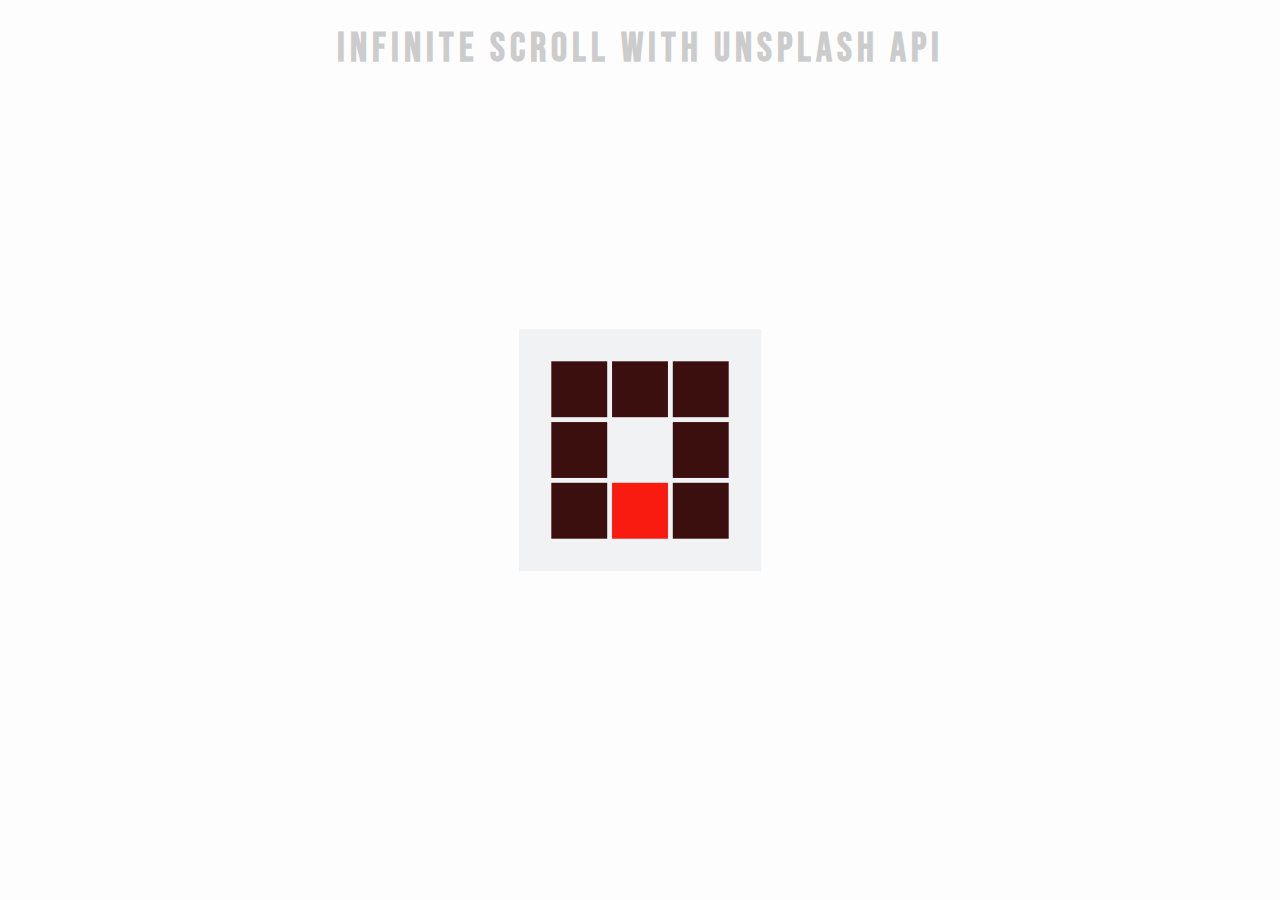
<file: infinityScroll/index.html>
<!DOCTYPE html>
<html lang="en">
<head>
    <meta charset="UTF-8">
    <title>Infinity Scroll</title>
    <link rel="icon" type="image/png" href="https://www.google.com/s2/favicons?domain=css-tricks.com">
    <link rel="stylesheet" href="style.css">
</head>
<body>
<h1>
    Infinite scroll with Unsplash API
</h1>

<!--loaderot-->
<div class="loader" id="loader" >
    <img src="loader.svg" alt="Loading">
</div>
<!--image container-->
<div class="image-container" id="image-container">

</div>

<script src="script.js"></script>
</body>
</html>
</file>
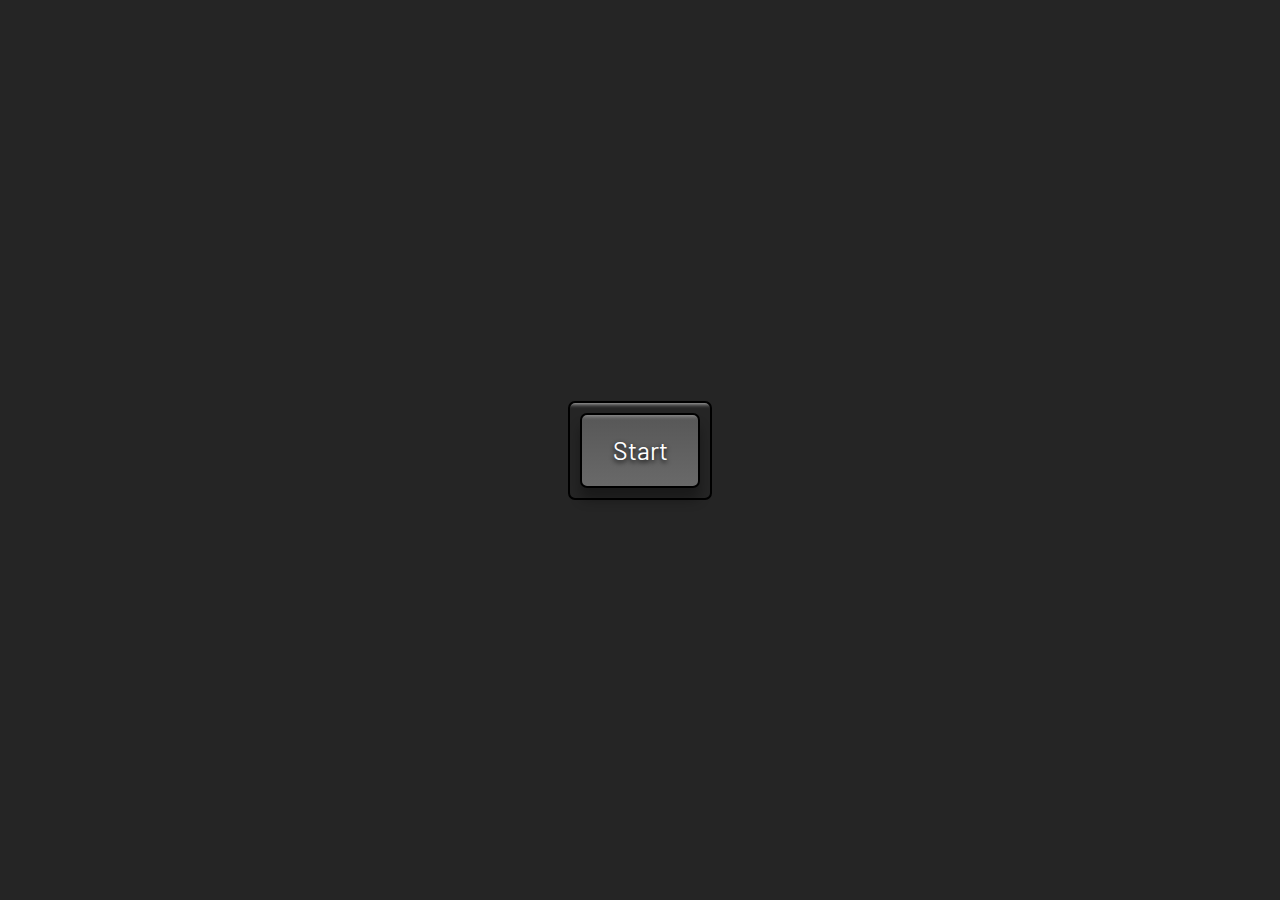
<file: pictureInPicture/index.html>
<!DOCTYPE html>
<html lang="en">
<head>
    <meta charset="UTF-8">
    <title>Picture in Pictue</title>
    <link rel="icon" type="image/png" href="https://www.google.com/s2/favicons?domain=css-tricks.com">
    <link rel="stylesheet" href="style.css">
</head>
<body>
<!--video-->
<video  id="video" controls height="360px" width="640px" hidden></video>
<div class="button-container">
<button id="button">Start</button>
</div>
<script src="script.js"></script>
</body>
</html>
</file>
<file: infinityScroll/style.css>
@import url('https://fonts.googleapis.com/css2?family=Bebas+Neue&display=swap');

html{
    box-sizing: border-box;
}

body{
    margin: 0;
    font-family: 'Bebas Neue', cursive;
    background-color: whitesmoke;
}

h1{
    text-align: center;
    margin-top: 25px;
    margin-bottom: 15px;
    font-size: 40px;
    letter-spacing: 5px;
}
/*loader*/
.loader{
    position: fixed;  /*ne sakame da se mrda da bide centriran loaderot*/
    top:0;
    bottom: 0;
    left: 0;
    right: 0;
    background: rgba(255,255,255,0.8);
}

.loader img{
    position: fixed;
    top: 50%;
    left: 50%;
    transform: translate(-50%,-50%);
}

/*image container*/
.image-container{
    margin: 10px 30%;

}
.image-container img{
    width: 100%;
    margin-top: 5px;
}

/*media query*/
@media  screen and (max-width: 600px){
/*    se sto e pomalo od 600 px kej gi ima ovie svojstva*/
    h1{
        font-size: 20px;
    }
    .image-container{
        margin: 10px;
    }
}
</file>
<file: pictureInPicture/style.css>
@import url('https://fonts.googleapis.com/css2?family=Barlow:wght@300&display=swap');

html{
    box-sizing: border-box;
}


body{
    margin: 0;
    height: 100vh;
    display: flex;
    justify-content: center;
    align-items: center;
    background-color: rgb(37,37,37);

}

.button-container{
    border: 2px solid black;
    padding: 10px;
    border-radius: 7px;
/*    za 3d efekt inset da bide vnatresno senkata 0 da bide vertikalno */
    box-shadow: inset 0 20px 4px -19px rgba(255,255,255,0.7);

}

button{
    cursor: pointer;
    outline: none;
    width: 120px;
    height: 75px;
    font-family: 'Barlow', sans-serif;
    font-size: 25px;
    color: white;
    text-shadow: 0 2px 5px black;
    background: linear-gradient(to top,#696969,#575757);
    border: 2px solid black;
    border-radius: 7px;
    box-shadow: inset 0 20px 4px -19px rgba(255,255,255,0.4),0 12px 12px 0 rgba(0,0,0,0.3) ;
}

button:hover{
    background: linear-gradient(to bottom ,#696969,#575757);
}

button:active{
    transform: translateY(3px);
    box-shadow:0 6px 6px 0 rgba(0,0,0,0.3) ;
}
</file>
